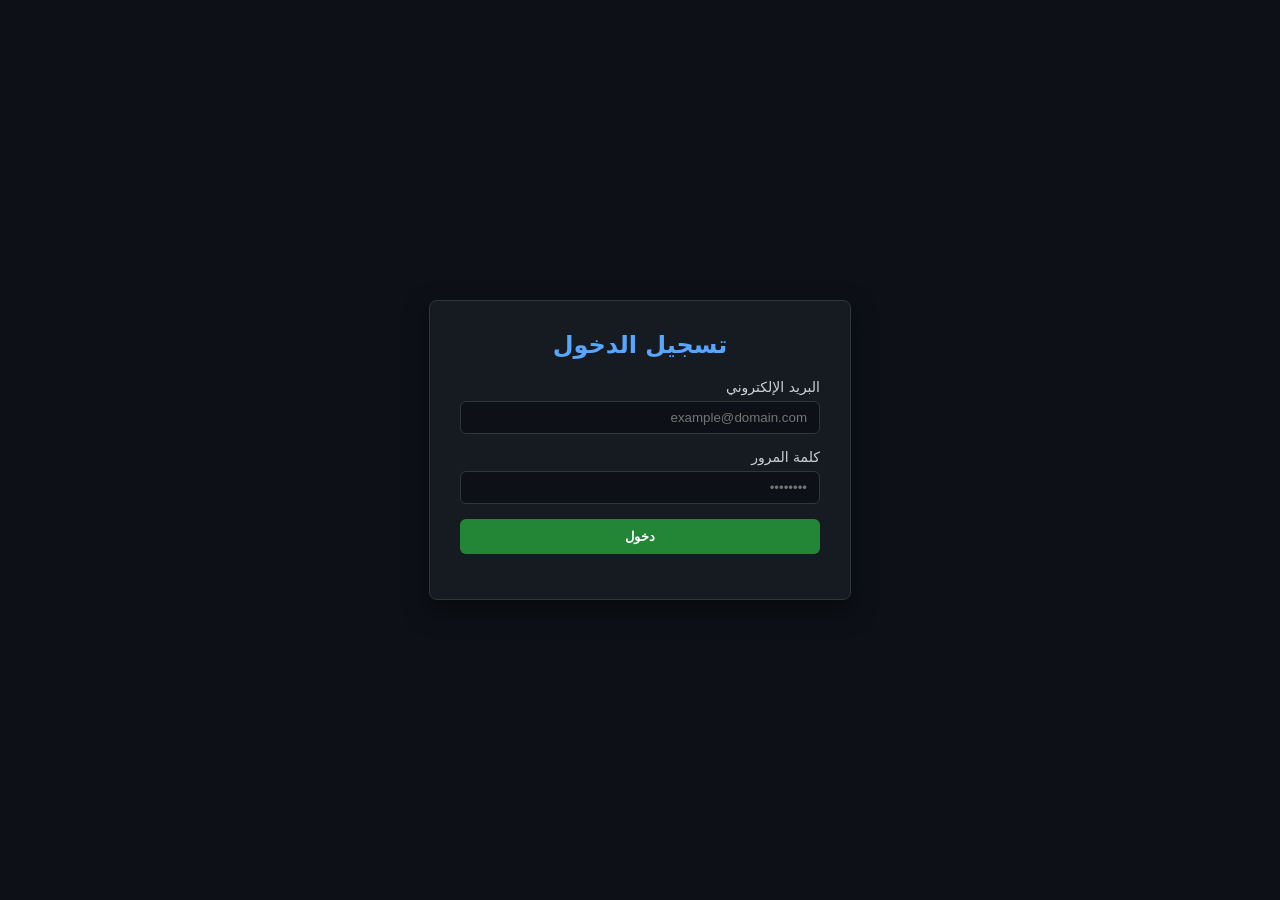
<file: Codethd.html>
<!DOCTYPE html>
<html lang="ar" dir="rtl">
<head>
  <meta charset="UTF-8">
  <meta name="viewport" content="width=device-width, initial-scale=1.0">
  <title>تسجيل الدخول - Codethd</title>
  <style>
    body {
      background-color: #0d1117;
      color: #c9d1d9;
      font-family: system-ui, -apple-system, sans-serif;
      display: flex;
      justify-content: center;
      align-items: center;
      min-height: 100vh;
      margin: 0;
    }
    .login-container {
      background-color: #161b22;
      border: 1px solid #30363d;
      border-radius: 8px;
      padding: 30px;
      width: 100%;
      max-width: 360px;
      box-shadow: 0 10px 25px rgba(0,0,0,0.5);
    }
    .login-container h2 {
      margin-top: 0;
      color: #58a6ff;
      text-align: center;
    }
    .form-group {
      margin-bottom: 15px;
    }
    .form-group label {
      display: block;
      margin-bottom: 6px;
      font-size: 14px;
    }
    .form-group input {
      width: 100%;
      padding: 8px 12px;
      border-radius: 6px;
      border: 1px solid #30363d;
      background-color: #0d1117;
      color: #c9d1d9;
      box-sizing: border-box;
    }
    .form-group input:focus {
      outline: none;
      border-color: #58a6ff;
    }
    .btn-submit {
      width: 100%;
      padding: 10px;
      background-color: #238636;
      color: white;
      border: none;
      border-radius: 6px;
      font-weight: bold;
      cursor: pointer;
    }
    .btn-submit:hover {
      background-color: #2ea043;
    }
    #msg {
      margin-top: 15px;
      text-align: center;
      font-size: 14px;
    }
  </style>
</head>
<body>

  <div class="login-container">
    <h2>تسجيل الدخول</h2>
    <form id="loginForm">
      <div class="form-group">
        <label for="email">البريد الإلكتروني</label>
        <input type="email" id="email" required placeholder="example@domain.com">
      </div>
      <div class="form-group">
        <label for="password">كلمة المرور</label>
        <input type="password" id="password" required placeholder="••••••••">
      </div>
      <button type="submit" class="btn-submit">دخول</button>
    </form>
    <div id="msg"></div>
  </div>

  <script>
    document.getElementById('loginForm').addEventListener('submit', function(e) {
      e.preventDefault();
      const msg = document.getElementById('msg');
      msg.style.color = '#3fb950';
      msg.textContent = 'جاري التحقق من البيانات...';
    });
  </script>

</body>
</html>
</file>
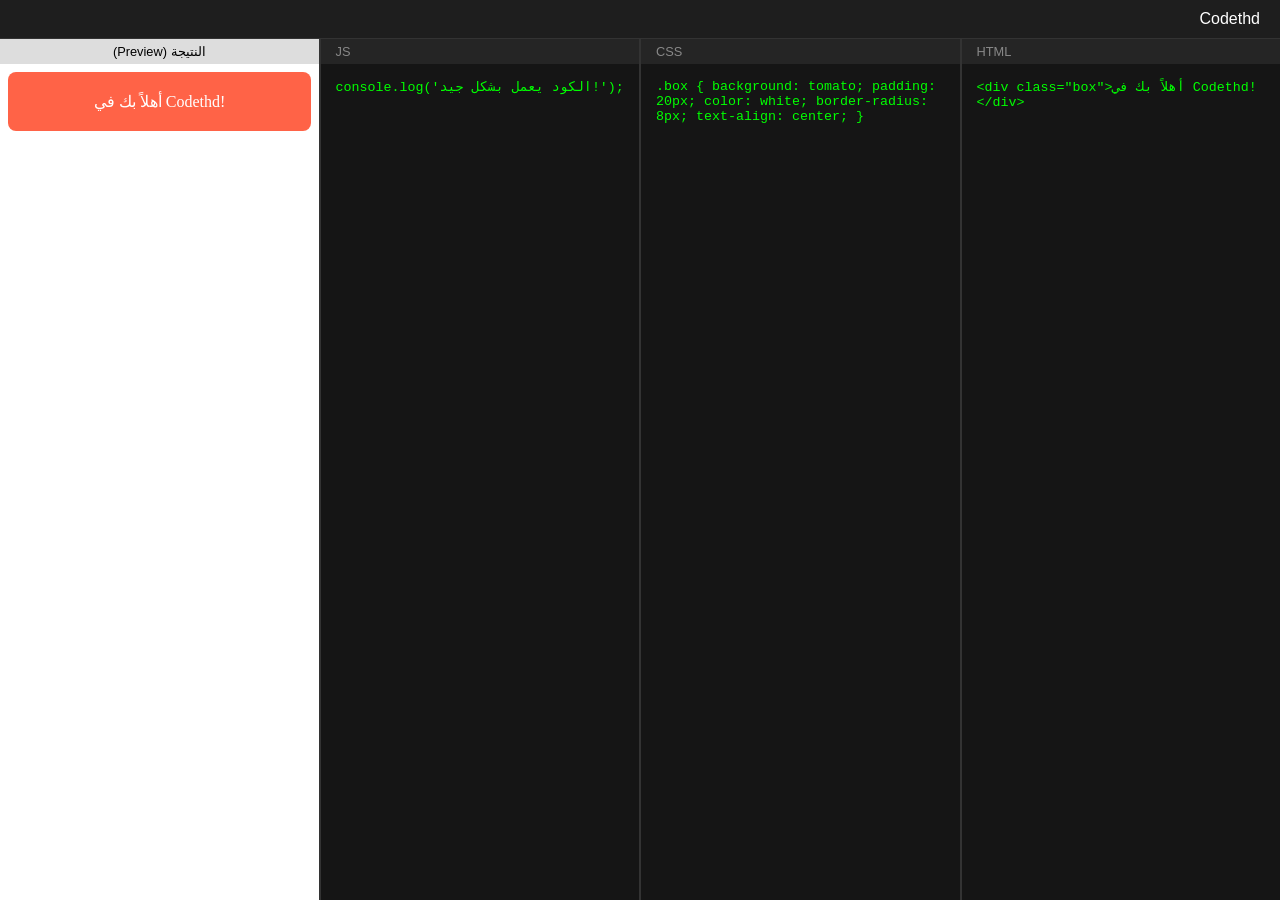
<file: codethd.html>
<!DOCTYPE html>
<html lang="ar" dir="rtl">
<head>
    <meta charset="UTF-8">
    <title>محاكي Codethd</title>
    <style>
        * { box-sizing: border-box; }
        body { margin: 0; font-family: sans-serif; background: #000; color: #fff; height: 100vh; display: flex; flex-direction: column; }
        
        header { background: #1e1e1e; padding: 10px 20px; display: flex; justify-content: space-between; align-items: center; border-bottom: 1px solid #333; }
        .main-editor { display: flex; flex: 1; gap: 2px; background: #333; overflow: hidden; }
        .panel { flex: 1; display: flex; flex-direction: column; background: #1e1e1e; }
        .panel-header { background: #252525; padding: 5px 15px; font-size: 0.8rem; color: #888; text-align: left; }
        
        /* ضبط المحرر ليكون دائماً من اليسار لليمين لحل مشكلة تداخل الرموز */
        textarea { 
            flex: 1; background: #151515; border: none; color: #0f0; 
            padding: 15px; resize: none; outline: none; 
            font-family: 'Courier New', Courier, monospace; 
            direction: ltr; text-align: left; 
        }
        
        #preview-area { flex: 1; background: #fff; border: none; width: 100%; height: 100%; }
        .preview-container { flex: 1; display: flex; flex-direction: column; background: #fff; }
    </style>
</head>
<body>

<header>
    <div class="logo">Codethd</div>
</header>

<main class="main-editor">
    <div class="panel">
        <div class="panel-header">HTML</div>
        <textarea id="html-code" placeholder="<html>...</html>"><div class="box">أهلاً بك في Codethd!</div></textarea>
    </div>
    <div class="panel">
        <div class="panel-header">CSS</div>
        <textarea id="css-code" placeholder="body { ... }">.box { background: tomato; padding: 20px; color: white; border-radius: 8px; text-align: center; }</textarea>
    </div>
    <div class="panel">
        <div class="panel-header">JS</div>
        <textarea id="js-code" placeholder="console.log('...');">console.log('الكود يعمل بشكل جيد!');</textarea>
    </div>
    <div class="preview-container">
        <div class="panel-header" style="background:#ddd; color:#000; text-align: center;">النتيجة (Preview)</div>
        <iframe id="preview-area"></iframe>
    </div>
</main>

<script>
    function updatePreview() {
        const html = document.getElementById('html-code').value;
        const css = document.getElementById('css-code').value;
        const js = document.getElementById('js-code').value;
        const preview = document.getElementById('preview-area');
        
        const doc = preview.contentDocument || preview.contentWindow.document;
        doc.open();
        doc.write(`
            <html>
                <head>
                    <style>${css}</style>
                </head>
                <body>
                    ${html}
                    <script>${js}<\/script>
                </body>
            </html>
        `);
        doc.close();
    }

    document.querySelectorAll('textarea').forEach(el => {
        el.addEventListener('input', updatePreview);
    });

    updatePreview();
</script>

</body>
</html>
</file>
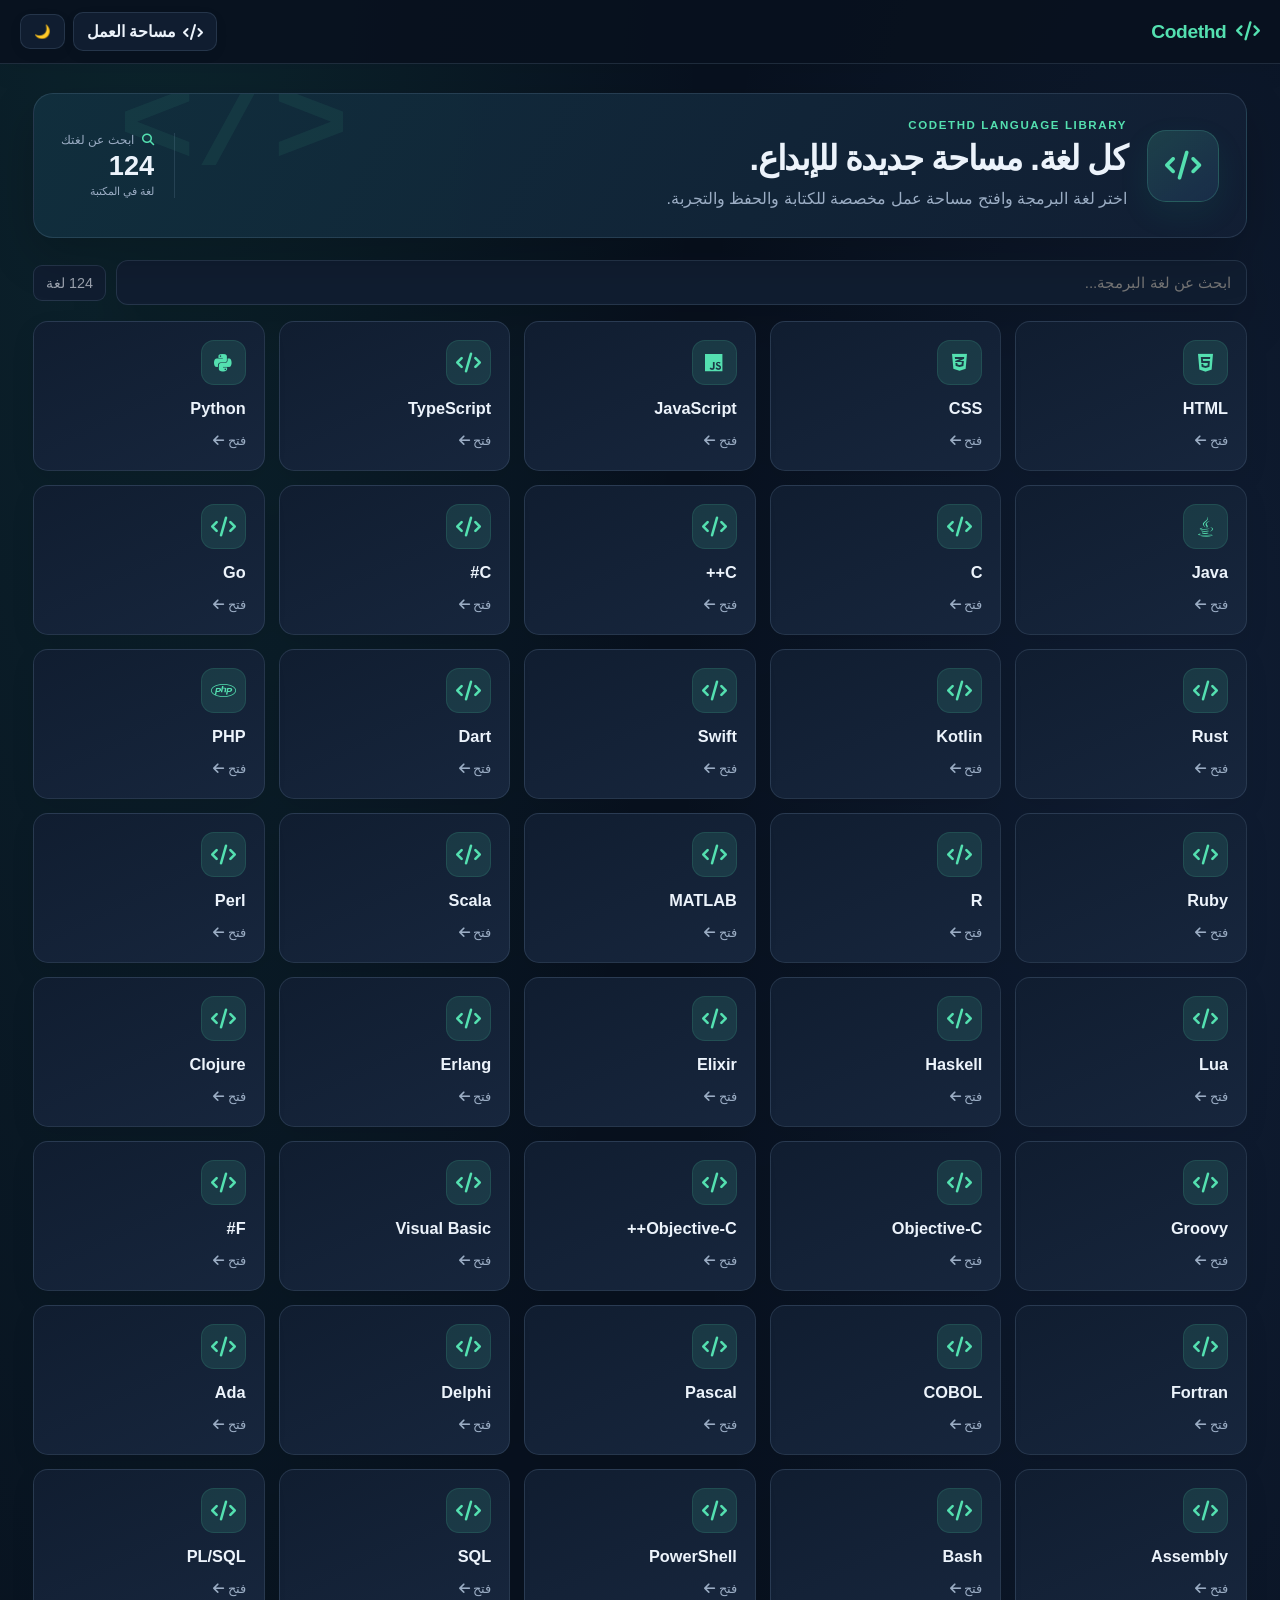
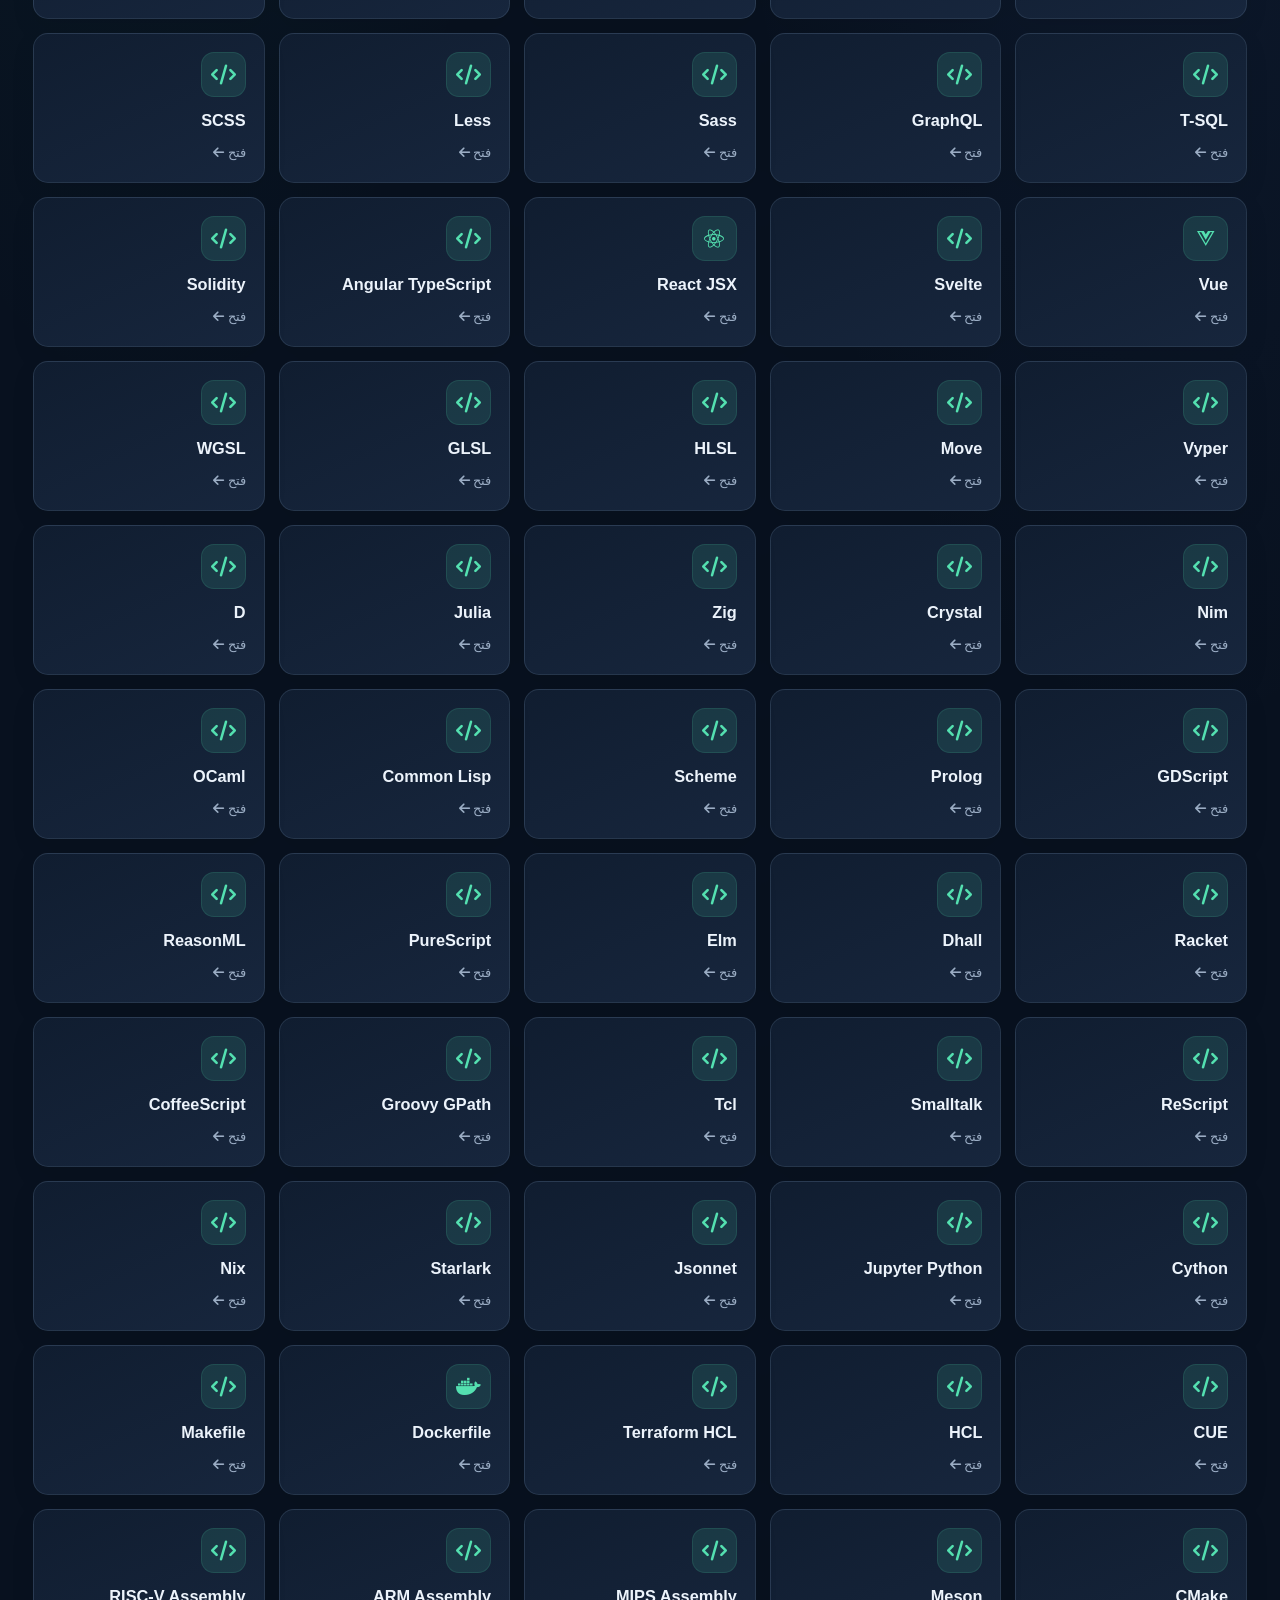
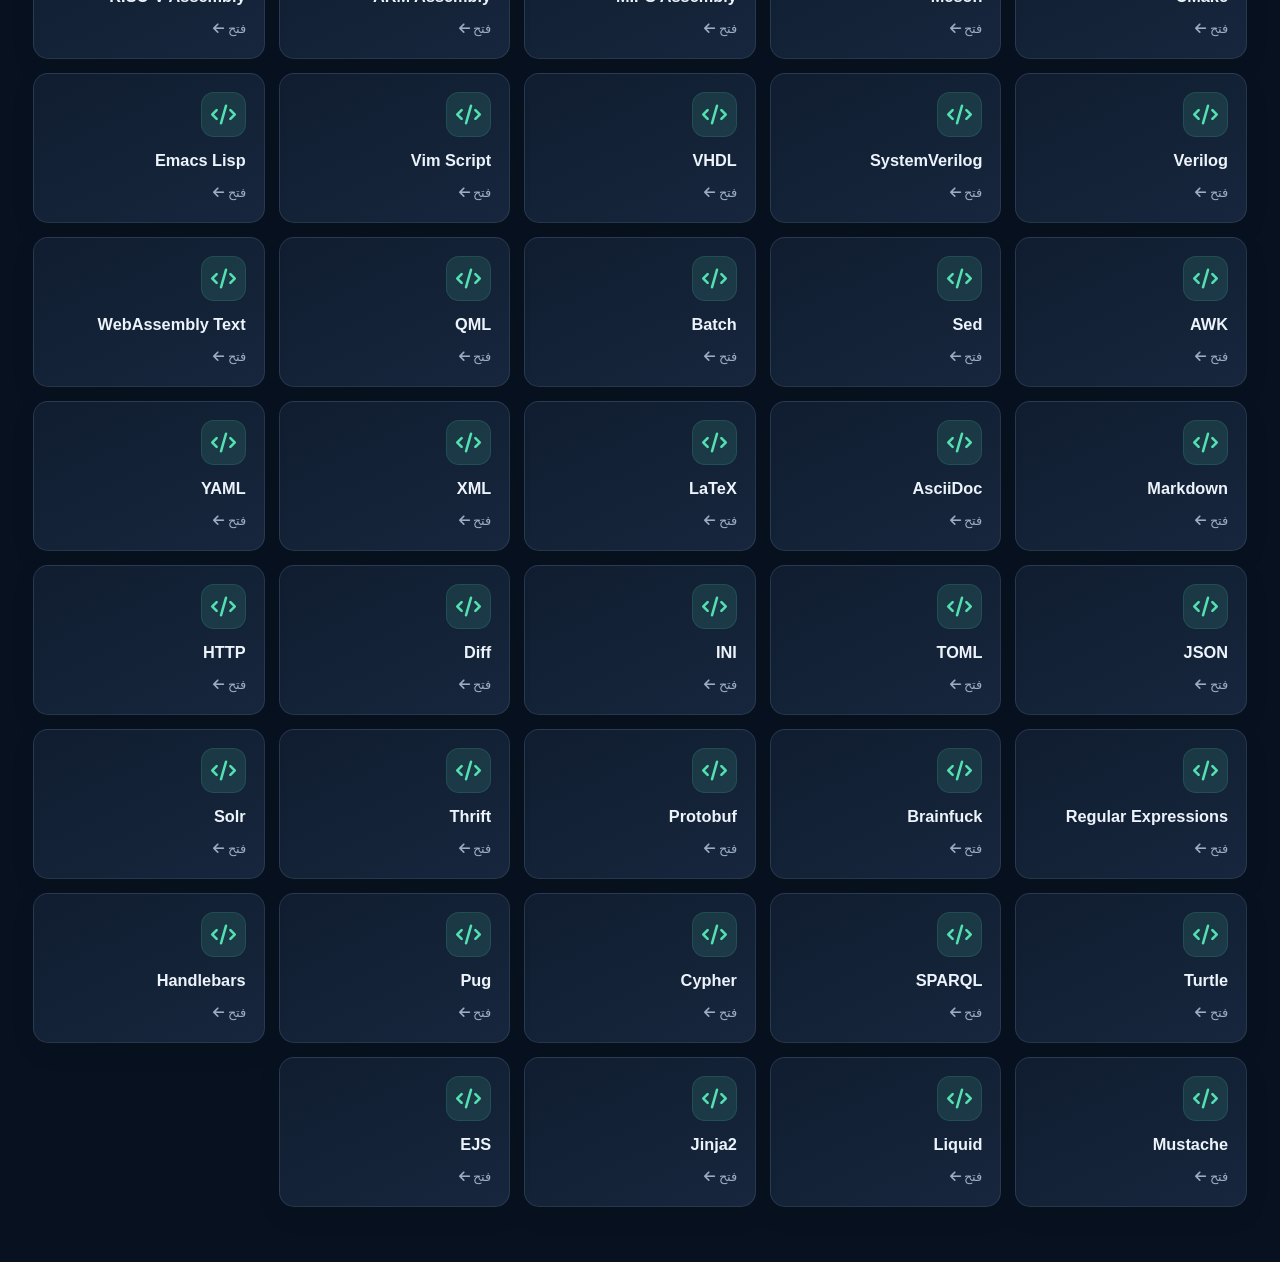
<file: languages.html>
<!DOCTYPE html>
<html lang="ar" dir="rtl">
<head>
<meta charset="UTF-8"><meta name="viewport" content="width=device-width, initial-scale=1.0">
<title>لغات البرمجة - Codethd</title>
<link rel="icon" href="data:image/svg+xml,<svg xmlns='http://www.w3.org/2000/svg' viewBox='0 0 100 100'><text y='.9em' font-size='90'>🦊</text></svg>">
<link rel="stylesheet" href="https://cdnjs.cloudflare.com/ajax/libs/font-awesome/6.4.0/css/all.min.css">
<style>
:root{--bg:#121212;--panel:#1e1e1e;--header:#181818;--text:#e0e0e0;--muted:#9ca3af;--border:#2a2a2a;--accent:#20c997}
body.light{--bg:#f8f9fa;--panel:#fff;--header:#e9ecef;--text:#212529;--muted:#6c757d;--border:#dee2e6;--accent:#0ca678}
*{box-sizing:border-box;margin:0;padding:0;font-family:'Segoe UI',Tahoma,sans-serif}
body{min-height:100vh;background:var(--bg);color:var(--text);opacity:0;transform:translateY(8px);animation:pageIn .35s ease forwards}
@keyframes pageIn{to{opacity:1;transform:none}}body.page-exit{animation:pageOut .25s ease forwards}@keyframes pageOut{to{opacity:0;transform:translateY(-8px)}}
header{height:64px;background:var(--header);border-bottom:1px solid var(--border);display:flex;align-items:center;justify-content:space-between;padding:0 20px;position:sticky;top:0;z-index:5}
.logo{display:flex;align-items:center;gap:10px;color:var(--accent);font-size:1.2rem;font-weight:700}.actions{display:flex;gap:8px;align-items:center}
.btn{display:inline-flex;align-items:center;gap:7px;text-decoration:none;background:var(--panel);color:var(--text);border:1px solid var(--border);padding:8px 13px;border-radius:7px;cursor:pointer;font-weight:600;transition:.2s}.btn:hover{border-color:var(--accent);color:var(--accent);transform:translateY(-1px)}
main{max-width:1250px;margin:0 auto;padding:34px 18px 55px}.hero{text-align:center;margin-bottom:25px}.hero-icon{width:78px;height:78px;margin:0 auto 14px;border-radius:22px;background:rgba(32,201,151,.1);display:grid;place-items:center;color:var(--accent);font-size:34px}.hero h1{font-size:2rem;margin-bottom:7px}.hero p{color:var(--muted)}
.toolbar{display:flex;gap:10px;margin-bottom:18px}.search{flex:1;background:var(--panel);color:var(--text);border:1px solid var(--border);padding:11px 13px;border-radius:8px;outline:none;font-size:.95rem}.search:focus{border-color:var(--accent)}.count{color:var(--muted);align-self:center;font-size:.9rem}
.grid{display:grid;grid-template-columns:repeat(auto-fill,minmax(190px,1fr));gap:12px}.language-card{position:relative;overflow:hidden;display:block;text-decoration:none;background:var(--panel);color:var(--text);border:1px solid var(--border);border-radius:13px;padding:17px;min-height:145px;transition:transform .22s,border-color .22s,box-shadow .22s;animation:cardIn .4s ease both}.language-card::after{content:"";position:absolute;inset:auto 0 0;height:3px;background:var(--accent);transform:scaleX(0);transition:transform .25s}.language-card:hover{transform:translateY(-5px);border-color:var(--accent);box-shadow:0 12px 30px rgba(32,201,151,.12)}.language-card:hover::after{transform:scaleX(1)}@keyframes cardIn{from{opacity:0;transform:translateY(10px)}to{opacity:1;transform:none}}
.lang-icon{width:45px;height:45px;border-radius:11px;background:rgba(32,201,151,.1);display:grid;place-items:center;color:var(--accent);font-size:20px;margin-bottom:14px}.lang-name{font-size:1rem;font-weight:700;min-height:24px}.lang-open{margin-top:10px;color:var(--muted);font-size:.8rem}.language-card:hover .lang-open{color:var(--accent)}.empty{text-align:center;padding:45px;color:var(--muted);display:none}
@media(max-width:700px){header{padding:0 10px}.hide-mobile{display:none}.toolbar{flex-direction:column}.count{align-self:flex-start}.grid{grid-template-columns:repeat(2,minmax(0,1fr))}main{padding:25px 12px 45px}}
</style>
<link rel="stylesheet" href="codethd-brand.css?v=20261117.2">
<style>
.languages-eyebrow{font-size:.72rem;letter-spacing:.14em;font-weight:900;color:var(--ct-accent);margin-bottom:7px}
.hero{position:relative;display:flex;align-items:center;gap:20px;text-align:right;padding:25px 27px!important;margin-bottom:22px!important;border:1px solid var(--ct-line);border-radius:20px;background:linear-gradient(120deg,rgba(17,47,62,.96),rgba(18,31,52,.97))!important;box-shadow:var(--ct-shadow);overflow:hidden}
body.light .hero{background:linear-gradient(120deg,#e4f8f0,#edf4ff)!important}
.hero:after{content:"</>";position:absolute;left:7%;top:-28px;font:900 8rem/1 ui-monospace,monospace;color:rgba(84,224,176,.07);pointer-events:none}
.hero-icon{width:72px;height:72px;flex:none;margin:0!important;border-radius:19px!important;font-size:29px!important}
.hero-copy{position:relative;z-index:1;flex:1}
.hero h1{font-size:clamp(1.4rem,3vw,2.15rem)!important;margin:0 0 7px!important}
.hero p{margin:0;max-width:650px;line-height:1.7}
.hero-side{position:relative;z-index:1;min-width:110px;border-right:1px solid var(--ct-line);padding-right:20px;display:flex;flex-direction:column;align-items:flex-start;gap:3px;color:var(--ct-muted);font-size:.76rem}
.hero-side i{color:var(--ct-accent);margin-left:5px}.hero-side strong{font-size:1.7rem;color:var(--ct-text);line-height:1.15}.hero-side small{font-size:.68rem}
.toolbar{align-items:center;margin-bottom:16px!important}
.search{border:1px solid var(--ct-line)!important;background:var(--ct-panel)!important;color:var(--ct-text)!important;border-radius:12px!important;padding:13px 15px!important}
.count{padding:9px 12px;border-radius:9px;background:var(--ct-panel);border:1px solid var(--ct-line);white-space:nowrap}
.grid{grid-template-columns:repeat(auto-fill,minmax(205px,1fr))!important;gap:14px!important}
.language-card{min-height:150px!important;padding:18px!important}
.lang-name{font-size:1.02rem!important}
main{padding-top:29px!important}
@media(max-width:650px){.hero{padding:18px!important;gap:13px!important;align-items:flex-start}.hero-icon{width:52px;height:52px;font-size:21px!important;border-radius:14px!important}.hero-side{display:none}.hero h1{font-size:1.35rem!important}.hero p{font-size:.82rem}.grid{grid-template-columns:repeat(2,minmax(0,1fr))!important}.language-card{min-height:132px!important;padding:14px!important}}
</style>
</head>
<body>
<header><div class="logo"><i class="fa-solid fa-code"></i><span>Codethd</span></div><div class="actions"><a class="btn" href="studio.html"><i class="fa-solid fa-code"></i><span class="hide-mobile">مساحة العمل</span></a><button class="btn" id="themeBtn">🌙</button></div></header>
<main><section class="hero"><div class="hero-icon"><i class="fa-solid fa-code"></i></div><div class="hero-copy"><div class="languages-eyebrow">CODETHD LANGUAGE LIBRARY</div><h1>كل لغة. مساحة جديدة للإبداع.</h1><p>اختر لغة البرمجة وافتح مساحة عمل مخصصة للكتابة والحفظ والتجربة.</p></div><div class="hero-side"><span><i class="fa-solid fa-magnifying-glass"></i> ابحث عن لغتك</span><strong id="languageHeroCount">—</strong><small>لغة في المكتبة</small></div></section>
<div class="toolbar"><input id="search" class="search" type="search" placeholder="ابحث عن لغة البرمجة..."><span class="count" id="count"></span></div>
<div class="grid" id="grid"><a class="language-card" href="language.html?lang=HTML"><div class="lang-icon"><i class="fa-brands fa-html5"></i></div><div class="lang-name">HTML</div><div class="lang-open">فتح <i class="fa-solid fa-arrow-left"></i></div></a><a class="language-card" href="language.html?lang=CSS"><div class="lang-icon"><i class="fa-brands fa-css3-alt"></i></div><div class="lang-name">CSS</div><div class="lang-open">فتح <i class="fa-solid fa-arrow-left"></i></div></a><a class="language-card" href="language.html?lang=JavaScript"><div class="lang-icon"><i class="fa-brands fa-js"></i></div><div class="lang-name">JavaScript</div><div class="lang-open">فتح <i class="fa-solid fa-arrow-left"></i></div></a><a class="language-card" href="language.html?lang=TypeScript"><div class="lang-icon"><i class="fa-solid fa-code"></i></div><div class="lang-name">TypeScript</div><div class="lang-open">فتح <i class="fa-solid fa-arrow-left"></i></div></a><a class="language-card" href="language.html?lang=Python"><div class="lang-icon"><i class="fa-brands fa-python"></i></div><div class="lang-name">Python</div><div class="lang-open">فتح <i class="fa-solid fa-arrow-left"></i></div></a><a class="language-card" href="language.html?lang=Java"><div class="lang-icon"><i class="fa-brands fa-java"></i></div><div class="lang-name">Java</div><div class="lang-open">فتح <i class="fa-solid fa-arrow-left"></i></div></a><a class="language-card" href="language.html?lang=C"><div class="lang-icon"><i class="fa-solid fa-code"></i></div><div class="lang-name">C</div><div class="lang-open">فتح <i class="fa-solid fa-arrow-left"></i></div></a><a class="language-card" href="language.html?lang=C%2B%2B"><div class="lang-icon"><i class="fa-solid fa-code"></i></div><div class="lang-name">C++</div><div class="lang-open">فتح <i class="fa-solid fa-arrow-left"></i></div></a><a class="language-card" href="language.html?lang=C%23"><div class="lang-icon"><i class="fa-solid fa-code"></i></div><div class="lang-name">C#</div><div class="lang-open">فتح <i class="fa-solid fa-arrow-left"></i></div></a><a class="language-card" href="language.html?lang=Go"><div class="lang-icon"><i class="fa-solid fa-code"></i></div><div class="lang-name">Go</div><div class="lang-open">فتح <i class="fa-solid fa-arrow-left"></i></div></a><a class="language-card" href="language.html?lang=Rust"><div class="lang-icon"><i class="fa-solid fa-code"></i></div><div class="lang-name">Rust</div><div class="lang-open">فتح <i class="fa-solid fa-arrow-left"></i></div></a><a class="language-card" href="language.html?lang=Kotlin"><div class="lang-icon"><i class="fa-solid fa-code"></i></div><div class="lang-name">Kotlin</div><div class="lang-open">فتح <i class="fa-solid fa-arrow-left"></i></div></a><a class="language-card" href="language.html?lang=Swift"><div class="lang-icon"><i class="fa-solid fa-code"></i></div><div class="lang-name">Swift</div><div class="lang-open">فتح <i class="fa-solid fa-arrow-left"></i></div></a><a class="language-card" href="language.html?lang=Dart"><div class="lang-icon"><i class="fa-solid fa-code"></i></div><div class="lang-name">Dart</div><div class="lang-open">فتح <i class="fa-solid fa-arrow-left"></i></div></a><a class="language-card" href="language.html?lang=PHP"><div class="lang-icon"><i class="fa-brands fa-php"></i></div><div class="lang-name">PHP</div><div class="lang-open">فتح <i class="fa-solid fa-arrow-left"></i></div></a><a class="language-card" href="language.html?lang=Ruby"><div class="lang-icon"><i class="fa-solid fa-code"></i></div><div class="lang-name">Ruby</div><div class="lang-open">فتح <i class="fa-solid fa-arrow-left"></i></div></a><a class="language-card" href="language.html?lang=R"><div class="lang-icon"><i class="fa-solid fa-code"></i></div><div class="lang-name">R</div><div class="lang-open">فتح <i class="fa-solid fa-arrow-left"></i></div></a><a class="language-card" href="language.html?lang=MATLAB"><div class="lang-icon"><i class="fa-solid fa-code"></i></div><div class="lang-name">MATLAB</div><div class="lang-open">فتح <i class="fa-solid fa-arrow-left"></i></div></a><a class="language-card" href="language.html?lang=Scala"><div class="lang-icon"><i class="fa-solid fa-code"></i></div><div class="lang-name">Scala</div><div class="lang-open">فتح <i class="fa-solid fa-arrow-left"></i></div></a><a class="language-card" href="language.html?lang=Perl"><div class="lang-icon"><i class="fa-solid fa-code"></i></div><div class="lang-name">Perl</div><div class="lang-open">فتح <i class="fa-solid fa-arrow-left"></i></div></a><a class="language-card" href="language.html?lang=Lua"><div class="lang-icon"><i class="fa-solid fa-code"></i></div><div class="lang-name">Lua</div><div class="lang-open">فتح <i class="fa-solid fa-arrow-left"></i></div></a><a class="language-card" href="language.html?lang=Haskell"><div class="lang-icon"><i class="fa-solid fa-code"></i></div><div class="lang-name">Haskell</div><div class="lang-open">فتح <i class="fa-solid fa-arrow-left"></i></div></a><a class="language-card" href="language.html?lang=Elixir"><div class="lang-icon"><i class="fa-solid fa-code"></i></div><div class="lang-name">Elixir</div><div class="lang-open">فتح <i class="fa-solid fa-arrow-left"></i></div></a><a class="language-card" href="language.html?lang=Erlang"><div class="lang-icon"><i class="fa-solid fa-code"></i></div><div class="lang-name">Erlang</div><div class="lang-open">فتح <i class="fa-solid fa-arrow-left"></i></div></a><a class="language-card" href="language.html?lang=Clojure"><div class="lang-icon"><i class="fa-solid fa-code"></i></div><div class="lang-name">Clojure</div><div class="lang-open">فتح <i class="fa-solid fa-arrow-left"></i></div></a><a class="language-card" href="language.html?lang=Groovy"><div class="lang-icon"><i class="fa-solid fa-code"></i></div><div class="lang-name">Groovy</div><div class="lang-open">فتح <i class="fa-solid fa-arrow-left"></i></div></a><a class="language-card" href="language.html?lang=Objective-C"><div class="lang-icon"><i class="fa-solid fa-code"></i></div><div class="lang-name">Objective-C</div><div class="lang-open">فتح <i class="fa-solid fa-arrow-left"></i></div></a><a class="language-card" href="language.html?lang=Objective-C%2B%2B"><div class="lang-icon"><i class="fa-solid fa-code"></i></div><div class="lang-name">Objective-C++</div><div class="lang-open">فتح <i class="fa-solid fa-arrow-left"></i></div></a><a class="language-card" href="language.html?lang=Visual%20Basic"><div class="lang-icon"><i class="fa-solid fa-code"></i></div><div class="lang-name">Visual Basic</div><div class="lang-open">فتح <i class="fa-solid fa-arrow-left"></i></div></a><a class="language-card" href="language.html?lang=F%23"><div class="lang-icon"><i class="fa-solid fa-code"></i></div><div class="lang-name">F#</div><div class="lang-open">فتح <i class="fa-solid fa-arrow-left"></i></div></a><a class="language-card" href="language.html?lang=Fortran"><div class="lang-icon"><i class="fa-solid fa-code"></i></div><div class="lang-name">Fortran</div><div class="lang-open">فتح <i class="fa-solid fa-arrow-left"></i></div></a><a class="language-card" href="language.html?lang=COBOL"><div class="lang-icon"><i class="fa-solid fa-code"></i></div><div class="lang-name">COBOL</div><div class="lang-open">فتح <i class="fa-solid fa-arrow-left"></i></div></a><a class="language-card" href="language.html?lang=Pascal"><div class="lang-icon"><i class="fa-solid fa-code"></i></div><div class="lang-name">Pascal</div><div class="lang-open">فتح <i class="fa-solid fa-arrow-left"></i></div></a><a class="language-card" href="language.html?lang=Delphi"><div class="lang-icon"><i class="fa-solid fa-code"></i></div><div class="lang-name">Delphi</div><div class="lang-open">فتح <i class="fa-solid fa-arrow-left"></i></div></a><a class="language-card" href="language.html?lang=Ada"><div class="lang-icon"><i class="fa-solid fa-code"></i></div><div class="lang-name">Ada</div><div class="lang-open">فتح <i class="fa-solid fa-arrow-left"></i></div></a><a class="language-card" href="language.html?lang=Assembly"><div class="lang-icon"><i class="fa-solid fa-code"></i></div><div class="lang-name">Assembly</div><div class="lang-open">فتح <i class="fa-solid fa-arrow-left"></i></div></a><a class="language-card" href="language.html?lang=Bash"><div class="lang-icon"><i class="fa-solid fa-code"></i></div><div class="lang-name">Bash</div><div class="lang-open">فتح <i class="fa-solid fa-arrow-left"></i></div></a><a class="language-card" href="language.html?lang=PowerShell"><div class="lang-icon"><i class="fa-solid fa-code"></i></div><div class="lang-name">PowerShell</div><div class="lang-open">فتح <i class="fa-solid fa-arrow-left"></i></div></a><a class="language-card" href="language.html?lang=SQL"><div class="lang-icon"><i class="fa-solid fa-code"></i></div><div class="lang-name">SQL</div><div class="lang-open">فتح <i class="fa-solid fa-arrow-left"></i></div></a><a class="language-card" href="language.html?lang=PL%2FSQL"><div class="lang-icon"><i class="fa-solid fa-code"></i></div><div class="lang-name">PL/SQL</div><div class="lang-open">فتح <i class="fa-solid fa-arrow-left"></i></div></a><a class="language-card" href="language.html?lang=T-SQL"><div class="lang-icon"><i class="fa-solid fa-code"></i></div><div class="lang-name">T-SQL</div><div class="lang-open">فتح <i class="fa-solid fa-arrow-left"></i></div></a><a class="language-card" href="language.html?lang=GraphQL"><div class="lang-icon"><i class="fa-solid fa-code"></i></div><div class="lang-name">GraphQL</div><div class="lang-open">فتح <i class="fa-solid fa-arrow-left"></i></div></a><a class="language-card" href="language.html?lang=Sass"><div class="lang-icon"><i class="fa-solid fa-code"></i></div><div class="lang-name">Sass</div><div class="lang-open">فتح <i class="fa-solid fa-arrow-left"></i></div></a><a class="language-card" href="language.html?lang=Less"><div class="lang-icon"><i class="fa-solid fa-code"></i></div><div class="lang-name">Less</div><div class="lang-open">فتح <i class="fa-solid fa-arrow-left"></i></div></a><a class="language-card" href="language.html?lang=SCSS"><div class="lang-icon"><i class="fa-solid fa-code"></i></div><div class="lang-name">SCSS</div><div class="lang-open">فتح <i class="fa-solid fa-arrow-left"></i></div></a><a class="language-card" href="language.html?lang=Vue"><div class="lang-icon"><i class="fa-brands fa-vuejs"></i></div><div class="lang-name">Vue</div><div class="lang-open">فتح <i class="fa-solid fa-arrow-left"></i></div></a><a class="language-card" href="language.html?lang=Svelte"><div class="lang-icon"><i class="fa-solid fa-code"></i></div><div class="lang-name">Svelte</div><div class="lang-open">فتح <i class="fa-solid fa-arrow-left"></i></div></a><a class="language-card" href="language.html?lang=React%20JSX"><div class="lang-icon"><i class="fa-brands fa-react"></i></div><div class="lang-name">React JSX</div><div class="lang-open">فتح <i class="fa-solid fa-arrow-left"></i></div></a><a class="language-card" href="language.html?lang=Angular%20TypeScript"><div class="lang-icon"><i class="fa-solid fa-code"></i></div><div class="lang-name">Angular TypeScript</div><div class="lang-open">فتح <i class="fa-solid fa-arrow-left"></i></div></a><a class="language-card" href="language.html?lang=Solidity"><div class="lang-icon"><i class="fa-solid fa-code"></i></div><div class="lang-name">Solidity</div><div class="lang-open">فتح <i class="fa-solid fa-arrow-left"></i></div></a><a class="language-card" href="language.html?lang=Vyper"><div class="lang-icon"><i class="fa-solid fa-code"></i></div><div class="lang-name">Vyper</div><div class="lang-open">فتح <i class="fa-solid fa-arrow-left"></i></div></a><a class="language-card" href="language.html?lang=Move"><div class="lang-icon"><i class="fa-solid fa-code"></i></div><div class="lang-name">Move</div><div class="lang-open">فتح <i class="fa-solid fa-arrow-left"></i></div></a><a class="language-card" href="language.html?lang=HLSL"><div class="lang-icon"><i class="fa-solid fa-code"></i></div><div class="lang-name">HLSL</div><div class="lang-open">فتح <i class="fa-solid fa-arrow-left"></i></div></a><a class="language-card" href="language.html?lang=GLSL"><div class="lang-icon"><i class="fa-solid fa-code"></i></div><div class="lang-name">GLSL</div><div class="lang-open">فتح <i class="fa-solid fa-arrow-left"></i></div></a><a class="language-card" href="language.html?lang=WGSL"><div class="lang-icon"><i class="fa-solid fa-code"></i></div><div class="lang-name">WGSL</div><div class="lang-open">فتح <i class="fa-solid fa-arrow-left"></i></div></a><a class="language-card" href="language.html?lang=Nim"><div class="lang-icon"><i class="fa-solid fa-code"></i></div><div class="lang-name">Nim</div><div class="lang-open">فتح <i class="fa-solid fa-arrow-left"></i></div></a><a class="language-card" href="language.html?lang=Crystal"><div class="lang-icon"><i class="fa-solid fa-code"></i></div><div class="lang-name">Crystal</div><div class="lang-open">فتح <i class="fa-solid fa-arrow-left"></i></div></a><a class="language-card" href="language.html?lang=Zig"><div class="lang-icon"><i class="fa-solid fa-code"></i></div><div class="lang-name">Zig</div><div class="lang-open">فتح <i class="fa-solid fa-arrow-left"></i></div></a><a class="language-card" href="language.html?lang=Julia"><div class="lang-icon"><i class="fa-solid fa-code"></i></div><div class="lang-name">Julia</div><div class="lang-open">فتح <i class="fa-solid fa-arrow-left"></i></div></a><a class="language-card" href="language.html?lang=D"><div class="lang-icon"><i class="fa-solid fa-code"></i></div><div class="lang-name">D</div><div class="lang-open">فتح <i class="fa-solid fa-arrow-left"></i></div></a><a class="language-card" href="language.html?lang=GDScript"><div class="lang-icon"><i class="fa-solid fa-code"></i></div><div class="lang-name">GDScript</div><div class="lang-open">فتح <i class="fa-solid fa-arrow-left"></i></div></a><a class="language-card" href="language.html?lang=Prolog"><div class="lang-icon"><i class="fa-solid fa-code"></i></div><div class="lang-name">Prolog</div><div class="lang-open">فتح <i class="fa-solid fa-arrow-left"></i></div></a><a class="language-card" href="language.html?lang=Scheme"><div class="lang-icon"><i class="fa-solid fa-code"></i></div><div class="lang-name">Scheme</div><div class="lang-open">فتح <i class="fa-solid fa-arrow-left"></i></div></a><a class="language-card" href="language.html?lang=Common%20Lisp"><div class="lang-icon"><i class="fa-solid fa-code"></i></div><div class="lang-name">Common Lisp</div><div class="lang-open">فتح <i class="fa-solid fa-arrow-left"></i></div></a><a class="language-card" href="language.html?lang=OCaml"><div class="lang-icon"><i class="fa-solid fa-code"></i></div><div class="lang-name">OCaml</div><div class="lang-open">فتح <i class="fa-solid fa-arrow-left"></i></div></a><a class="language-card" href="language.html?lang=Racket"><div class="lang-icon"><i class="fa-solid fa-code"></i></div><div class="lang-name">Racket</div><div class="lang-open">فتح <i class="fa-solid fa-arrow-left"></i></div></a><a class="language-card" href="language.html?lang=Dhall"><div class="lang-icon"><i class="fa-solid fa-code"></i></div><div class="lang-name">Dhall</div><div class="lang-open">فتح <i class="fa-solid fa-arrow-left"></i></div></a><a class="language-card" href="language.html?lang=Elm"><div class="lang-icon"><i class="fa-solid fa-code"></i></div><div class="lang-name">Elm</div><div class="lang-open">فتح <i class="fa-solid fa-arrow-left"></i></div></a><a class="language-card" href="language.html?lang=PureScript"><div class="lang-icon"><i class="fa-solid fa-code"></i></div><div class="lang-name">PureScript</div><div class="lang-open">فتح <i class="fa-solid fa-arrow-left"></i></div></a><a class="language-card" href="language.html?lang=ReasonML"><div class="lang-icon"><i class="fa-solid fa-code"></i></div><div class="lang-name">ReasonML</div><div class="lang-open">فتح <i class="fa-solid fa-arrow-left"></i></div></a><a class="language-card" href="language.html?lang=ReScript"><div class="lang-icon"><i class="fa-solid fa-code"></i></div><div class="lang-name">ReScript</div><div class="lang-open">فتح <i class="fa-solid fa-arrow-left"></i></div></a><a class="language-card" href="language.html?lang=Smalltalk"><div class="lang-icon"><i class="fa-solid fa-code"></i></div><div class="lang-name">Smalltalk</div><div class="lang-open">فتح <i class="fa-solid fa-arrow-left"></i></div></a><a class="language-card" href="language.html?lang=Tcl"><div class="lang-icon"><i class="fa-solid fa-code"></i></div><div class="lang-name">Tcl</div><div class="lang-open">فتح <i class="fa-solid fa-arrow-left"></i></div></a><a class="language-card" href="language.html?lang=Groovy%20GPath"><div class="lang-icon"><i class="fa-solid fa-code"></i></div><div class="lang-name">Groovy GPath</div><div class="lang-open">فتح <i class="fa-solid fa-arrow-left"></i></div></a><a class="language-card" href="language.html?lang=CoffeeScript"><div class="lang-icon"><i class="fa-solid fa-code"></i></div><div class="lang-name">CoffeeScript</div><div class="lang-open">فتح <i class="fa-solid fa-arrow-left"></i></div></a><a class="language-card" href="language.html?lang=Cython"><div class="lang-icon"><i class="fa-solid fa-code"></i></div><div class="lang-name">Cython</div><div class="lang-open">فتح <i class="fa-solid fa-arrow-left"></i></div></a><a class="language-card" href="language.html?lang=Jupyter%20Python"><div class="lang-icon"><i class="fa-solid fa-code"></i></div><div class="lang-name">Jupyter Python</div><div class="lang-open">فتح <i class="fa-solid fa-arrow-left"></i></div></a><a class="language-card" href="language.html?lang=Jsonnet"><div class="lang-icon"><i class="fa-solid fa-code"></i></div><div class="lang-name">Jsonnet</div><div class="lang-open">فتح <i class="fa-solid fa-arrow-left"></i></div></a><a class="language-card" href="language.html?lang=Starlark"><div class="lang-icon"><i class="fa-solid fa-code"></i></div><div class="lang-name">Starlark</div><div class="lang-open">فتح <i class="fa-solid fa-arrow-left"></i></div></a><a class="language-card" href="language.html?lang=Nix"><div class="lang-icon"><i class="fa-solid fa-code"></i></div><div class="lang-name">Nix</div><div class="lang-open">فتح <i class="fa-solid fa-arrow-left"></i></div></a><a class="language-card" href="language.html?lang=CUE"><div class="lang-icon"><i class="fa-solid fa-code"></i></div><div class="lang-name">CUE</div><div class="lang-open">فتح <i class="fa-solid fa-arrow-left"></i></div></a><a class="language-card" href="language.html?lang=HCL"><div class="lang-icon"><i class="fa-solid fa-code"></i></div><div class="lang-name">HCL</div><div class="lang-open">فتح <i class="fa-solid fa-arrow-left"></i></div></a><a class="language-card" href="language.html?lang=Terraform%20HCL"><div class="lang-icon"><i class="fa-solid fa-code"></i></div><div class="lang-name">Terraform HCL</div><div class="lang-open">فتح <i class="fa-solid fa-arrow-left"></i></div></a><a class="language-card" href="language.html?lang=Dockerfile"><div class="lang-icon"><i class="fa-brands fa-docker"></i></div><div class="lang-name">Dockerfile</div><div class="lang-open">فتح <i class="fa-solid fa-arrow-left"></i></div></a><a class="language-card" href="language.html?lang=Makefile"><div class="lang-icon"><i class="fa-solid fa-code"></i></div><div class="lang-name">Makefile</div><div class="lang-open">فتح <i class="fa-solid fa-arrow-left"></i></div></a><a class="language-card" href="language.html?lang=CMake"><div class="lang-icon"><i class="fa-solid fa-code"></i></div><div class="lang-name">CMake</div><div class="lang-open">فتح <i class="fa-solid fa-arrow-left"></i></div></a><a class="language-card" href="language.html?lang=Meson"><div class="lang-icon"><i class="fa-solid fa-code"></i></div><div class="lang-name">Meson</div><div class="lang-open">فتح <i class="fa-solid fa-arrow-left"></i></div></a><a class="language-card" href="language.html?lang=MIPS%20Assembly"><div class="lang-icon"><i class="fa-solid fa-code"></i></div><div class="lang-name">MIPS Assembly</div><div class="lang-open">فتح <i class="fa-solid fa-arrow-left"></i></div></a><a class="language-card" href="language.html?lang=ARM%20Assembly"><div class="lang-icon"><i class="fa-solid fa-code"></i></div><div class="lang-name">ARM Assembly</div><div class="lang-open">فتح <i class="fa-solid fa-arrow-left"></i></div></a><a class="language-card" href="language.html?lang=RISC-V%20Assembly"><div class="lang-icon"><i class="fa-solid fa-code"></i></div><div class="lang-name">RISC-V Assembly</div><div class="lang-open">فتح <i class="fa-solid fa-arrow-left"></i></div></a><a class="language-card" href="language.html?lang=Verilog"><div class="lang-icon"><i class="fa-solid fa-code"></i></div><div class="lang-name">Verilog</div><div class="lang-open">فتح <i class="fa-solid fa-arrow-left"></i></div></a><a class="language-card" href="language.html?lang=SystemVerilog"><div class="lang-icon"><i class="fa-solid fa-code"></i></div><div class="lang-name">SystemVerilog</div><div class="lang-open">فتح <i class="fa-solid fa-arrow-left"></i></div></a><a class="language-card" href="language.html?lang=VHDL"><div class="lang-icon"><i class="fa-solid fa-code"></i></div><div class="lang-name">VHDL</div><div class="lang-open">فتح <i class="fa-solid fa-arrow-left"></i></div></a><a class="language-card" href="language.html?lang=Vim%20Script"><div class="lang-icon"><i class="fa-solid fa-code"></i></div><div class="lang-name">Vim Script</div><div class="lang-open">فتح <i class="fa-solid fa-arrow-left"></i></div></a><a class="language-card" href="language.html?lang=Emacs%20Lisp"><div class="lang-icon"><i class="fa-solid fa-code"></i></div><div class="lang-name">Emacs Lisp</div><div class="lang-open">فتح <i class="fa-solid fa-arrow-left"></i></div></a><a class="language-card" href="language.html?lang=AWK"><div class="lang-icon"><i class="fa-solid fa-code"></i></div><div class="lang-name">AWK</div><div class="lang-open">فتح <i class="fa-solid fa-arrow-left"></i></div></a><a class="language-card" href="language.html?lang=Sed"><div class="lang-icon"><i class="fa-solid fa-code"></i></div><div class="lang-name">Sed</div><div class="lang-open">فتح <i class="fa-solid fa-arrow-left"></i></div></a><a class="language-card" href="language.html?lang=Batch"><div class="lang-icon"><i class="fa-solid fa-code"></i></div><div class="lang-name">Batch</div><div class="lang-open">فتح <i class="fa-solid fa-arrow-left"></i></div></a><a class="language-card" href="language.html?lang=QML"><div class="lang-icon"><i class="fa-solid fa-code"></i></div><div class="lang-name">QML</div><div class="lang-open">فتح <i class="fa-solid fa-arrow-left"></i></div></a><a class="language-card" href="language.html?lang=WebAssembly%20Text"><div class="lang-icon"><i class="fa-solid fa-code"></i></div><div class="lang-name">WebAssembly Text</div><div class="lang-open">فتح <i class="fa-solid fa-arrow-left"></i></div></a><a class="language-card" href="language.html?lang=Markdown"><div class="lang-icon"><i class="fa-solid fa-code"></i></div><div class="lang-name">Markdown</div><div class="lang-open">فتح <i class="fa-solid fa-arrow-left"></i></div></a><a class="language-card" href="language.html?lang=AsciiDoc"><div class="lang-icon"><i class="fa-solid fa-code"></i></div><div class="lang-name">AsciiDoc</div><div class="lang-open">فتح <i class="fa-solid fa-arrow-left"></i></div></a><a class="language-card" href="language.html?lang=LaTeX"><div class="lang-icon"><i class="fa-solid fa-code"></i></div><div class="lang-name">LaTeX</div><div class="lang-open">فتح <i class="fa-solid fa-arrow-left"></i></div></a><a class="language-card" href="language.html?lang=XML"><div class="lang-icon"><i class="fa-solid fa-code"></i></div><div class="lang-name">XML</div><div class="lang-open">فتح <i class="fa-solid fa-arrow-left"></i></div></a><a class="language-card" href="language.html?lang=YAML"><div class="lang-icon"><i class="fa-solid fa-code"></i></div><div class="lang-name">YAML</div><div class="lang-open">فتح <i class="fa-solid fa-arrow-left"></i></div></a><a class="language-card" href="language.html?lang=JSON"><div class="lang-icon"><i class="fa-solid fa-code"></i></div><div class="lang-name">JSON</div><div class="lang-open">فتح <i class="fa-solid fa-arrow-left"></i></div></a><a class="language-card" href="language.html?lang=TOML"><div class="lang-icon"><i class="fa-solid fa-code"></i></div><div class="lang-name">TOML</div><div class="lang-open">فتح <i class="fa-solid fa-arrow-left"></i></div></a><a class="language-card" href="language.html?lang=INI"><div class="lang-icon"><i class="fa-solid fa-code"></i></div><div class="lang-name">INI</div><div class="lang-open">فتح <i class="fa-solid fa-arrow-left"></i></div></a><a class="language-card" href="language.html?lang=Diff"><div class="lang-icon"><i class="fa-solid fa-code"></i></div><div class="lang-name">Diff</div><div class="lang-open">فتح <i class="fa-solid fa-arrow-left"></i></div></a><a class="language-card" href="language.html?lang=HTTP"><div class="lang-icon"><i class="fa-solid fa-code"></i></div><div class="lang-name">HTTP</div><div class="lang-open">فتح <i class="fa-solid fa-arrow-left"></i></div></a><a class="language-card" href="language.html?lang=Regular%20Expressions"><div class="lang-icon"><i class="fa-solid fa-code"></i></div><div class="lang-name">Regular Expressions</div><div class="lang-open">فتح <i class="fa-solid fa-arrow-left"></i></div></a><a class="language-card" href="language.html?lang=Brainfuck"><div class="lang-icon"><i class="fa-solid fa-code"></i></div><div class="lang-name">Brainfuck</div><div class="lang-open">فتح <i class="fa-solid fa-arrow-left"></i></div></a><a class="language-card" href="language.html?lang=Protobuf"><div class="lang-icon"><i class="fa-solid fa-code"></i></div><div class="lang-name">Protobuf</div><div class="lang-open">فتح <i class="fa-solid fa-arrow-left"></i></div></a><a class="language-card" href="language.html?lang=Thrift"><div class="lang-icon"><i class="fa-solid fa-code"></i></div><div class="lang-name">Thrift</div><div class="lang-open">فتح <i class="fa-solid fa-arrow-left"></i></div></a><a class="language-card" href="language.html?lang=Solr"><div class="lang-icon"><i class="fa-solid fa-code"></i></div><div class="lang-name">Solr</div><div class="lang-open">فتح <i class="fa-solid fa-arrow-left"></i></div></a><a class="language-card" href="language.html?lang=Turtle"><div class="lang-icon"><i class="fa-solid fa-code"></i></div><div class="lang-name">Turtle</div><div class="lang-open">فتح <i class="fa-solid fa-arrow-left"></i></div></a><a class="language-card" href="language.html?lang=SPARQL"><div class="lang-icon"><i class="fa-solid fa-code"></i></div><div class="lang-name">SPARQL</div><div class="lang-open">فتح <i class="fa-solid fa-arrow-left"></i></div></a><a class="language-card" href="language.html?lang=Cypher"><div class="lang-icon"><i class="fa-solid fa-code"></i></div><div class="lang-name">Cypher</div><div class="lang-open">فتح <i class="fa-solid fa-arrow-left"></i></div></a><a class="language-card" href="language.html?lang=Pug"><div class="lang-icon"><i class="fa-solid fa-code"></i></div><div class="lang-name">Pug</div><div class="lang-open">فتح <i class="fa-solid fa-arrow-left"></i></div></a><a class="language-card" href="language.html?lang=Handlebars"><div class="lang-icon"><i class="fa-solid fa-code"></i></div><div class="lang-name">Handlebars</div><div class="lang-open">فتح <i class="fa-solid fa-arrow-left"></i></div></a><a class="language-card" href="language.html?lang=Mustache"><div class="lang-icon"><i class="fa-solid fa-code"></i></div><div class="lang-name">Mustache</div><div class="lang-open">فتح <i class="fa-solid fa-arrow-left"></i></div></a><a class="language-card" href="language.html?lang=Liquid"><div class="lang-icon"><i class="fa-solid fa-code"></i></div><div class="lang-name">Liquid</div><div class="lang-open">فتح <i class="fa-solid fa-arrow-left"></i></div></a><a class="language-card" href="language.html?lang=Jinja2"><div class="lang-icon"><i class="fa-solid fa-code"></i></div><div class="lang-name">Jinja2</div><div class="lang-open">فتح <i class="fa-solid fa-arrow-left"></i></div></a><a class="language-card" href="language.html?lang=EJS"><div class="lang-icon"><i class="fa-solid fa-code"></i></div><div class="lang-name">EJS</div><div class="lang-open">فتح <i class="fa-solid fa-arrow-left"></i></div></a></div><div class="empty" id="empty">لم يتم العثور على لغة.</div></main>
<script>
const search=document.getElementById('search'),count=document.getElementById('count'),grid=document.getElementById('grid'),empty=document.getElementById('empty'),themeBtn=document.getElementById('themeBtn');
function filter(){const q=search.value.trim().toLowerCase();let shown=0;grid.querySelectorAll('.language-card').forEach(c=>{const ok=c.querySelector('.lang-name').textContent.toLowerCase().includes(q);c.style.display=ok?'block':'none';if(ok)shown++});count.textContent=shown+' لغة';empty.style.display=shown?'none':'block'}
function theme(){const t=localStorage.getItem('codethd-theme')||'dark-mode';document.body.classList.toggle('light',t==='light-mode');themeBtn.textContent=t==='light-mode'?'☀️':'🌙'}
grid.querySelectorAll('a').forEach(a=>a.addEventListener('click',e=>{e.preventDefault();const href=a.href;document.body.classList.add('page-exit');setTimeout(()=>location.href=href,220)}));
search.addEventListener('input',filter);const heroCount=document.getElementById('languageHeroCount');if(heroCount)heroCount.textContent=grid.querySelectorAll('.language-card').length;themeBtn.addEventListener('click',()=>{const light=document.body.classList.contains('light');localStorage.setItem('codethd-theme',light?'dark-mode':'light-mode');theme()});theme();filter();
</script>
</body></html>
</file>
<file: codethd-brand.css>
/* CodeTHD shared visual identity — responsive graphite + mint */
:root{
  --ct-bg:#08111f;
  --ct-panel:#101d30;
  --ct-panel-raised:#17263d;
  --ct-header:rgba(8,17,31,.9);
  --ct-text:#ecf3fb;
  --ct-muted:#9badc4;
  --ct-line:rgba(151,179,211,.16);
  --ct-accent:#54e0b0;
  --ct-accent-strong:#28bd91;
  --ct-shadow:0 18px 48px rgba(0,0,0,.2);
}
body.light,body.light-mode{
  --ct-bg:#f2f6fb;
  --ct-panel:#ffffff;
  --ct-panel-raised:#f7fbff;
  --ct-header:rgba(255,255,255,.91);
  --ct-text:#172438;
  --ct-muted:#64758d;
  --ct-line:rgba(50,75,105,.16);
  --ct-accent:#078c68;
  --ct-accent-strong:#087c5e;
  --ct-shadow:0 16px 42px rgba(29,55,86,.09);
}
body{
  background-color:var(--ct-bg);
  background-image:
    radial-gradient(ellipse at 12% -8%,rgba(39,181,149,.13),transparent 35%),
    radial-gradient(ellipse at 92% 18%,rgba(83,133,226,.10),transparent 30%);
  color:var(--ct-text);
}
header:not(.studio-header){
  background:var(--ct-header)!important;
  border-bottom:1px solid var(--ct-line)!important;
  box-shadow:0 8px 26px rgba(0,0,0,.06);
  backdrop-filter:blur(16px);
}
.logo{
  color:var(--ct-accent)!important;
  font-weight:850!important;
  letter-spacing:-.02em;
}
.btn{
  border:1px solid var(--ct-line)!important;
  border-radius:10px!important;
  background:var(--ct-panel)!important;
  color:var(--ct-text)!important;
  padding:9px 13px!important;
  box-shadow:0 4px 14px rgba(0,0,0,.05);
  transition:transform .18s ease,border-color .18s ease,background .18s ease,box-shadow .18s ease!important;
}
.btn:hover{
  color:var(--ct-accent)!important;
  border-color:var(--ct-accent)!important;
  background:var(--ct-panel-raised)!important;
  transform:translateY(-2px);
  box-shadow:0 9px 22px rgba(34,190,144,.12);
}
.btn.primary,.primary.btn{
  background:linear-gradient(135deg,var(--ct-accent),var(--ct-accent-strong))!important;
  border-color:transparent!important;
  color:#05251c!important;
  box-shadow:0 8px 22px rgba(36,190,145,.2);
}
.btn.primary:hover,.primary.btn:hover{
  color:#032219!important;
  filter:brightness(1.04);
}
.btn-danger,.btn.danger{
  color:#ff8d8d!important;
  border-color:rgba(255,115,115,.28)!important;
}
.hero{
  color:var(--ct-text);
}
.hero h1,.hero h2,.hero h3{
  color:var(--ct-text);
  letter-spacing:-.035em;
}
.hero p,.hero .muted{
  color:var(--ct-muted)!important;
}
.hero-icon{
  color:var(--ct-accent)!important;
  background:linear-gradient(145deg,rgba(84,224,176,.17),rgba(84,144,226,.12))!important;
  border:1px solid rgba(84,224,176,.2);
  box-shadow:0 12px 32px rgba(30,185,139,.08);
}
.card,.profile,.search,.empty{
  border-color:var(--ct-line)!important;
  background:var(--ct-panel)!important;
  color:var(--ct-text);
  box-shadow:var(--ct-shadow);
}
.card{
  border-radius:16px!important;
}
.search input,.search .input,.input{
  border-color:var(--ct-line)!important;
  background:var(--ct-bg)!important;
  color:var(--ct-text)!important;
  border-radius:10px!important;
}
.search input:focus,.input:focus{
  outline:none;
  border-color:var(--ct-accent)!important;
  box-shadow:0 0 0 3px rgba(84,224,176,.13)!important;
}
.language-card{
  background:linear-gradient(155deg,var(--ct-panel),var(--ct-panel-raised))!important;
  color:var(--ct-text)!important;
  border:1px solid var(--ct-line)!important;
  border-radius:15px!important;
  box-shadow:0 9px 24px rgba(0,0,0,.08);
}
.language-card:hover{
  border-color:var(--ct-accent)!important;
  box-shadow:0 16px 32px rgba(34,190,144,.13)!important;
}
.lang-icon{
  background:rgba(84,224,176,.12)!important;
  color:var(--ct-accent)!important;
  border:1px solid rgba(84,224,176,.12);
  border-radius:13px!important;
}
.lang-open{color:var(--ct-muted)!important}
.language-card:hover .lang-open{color:var(--ct-accent)!important}
.empty{border-style:dashed!important}
.theme,.theme-toggle,.layout-toggle{
  border:1px solid var(--ct-line)!important;
  background:var(--ct-panel)!important;
  color:var(--ct-text)!important;
  border-radius:10px!important;
}
@media(max-width:650px){
  header:not(.studio-header){padding-inline:12px!important}
  .btn{padding:8px 10px!important}
}
</file>
